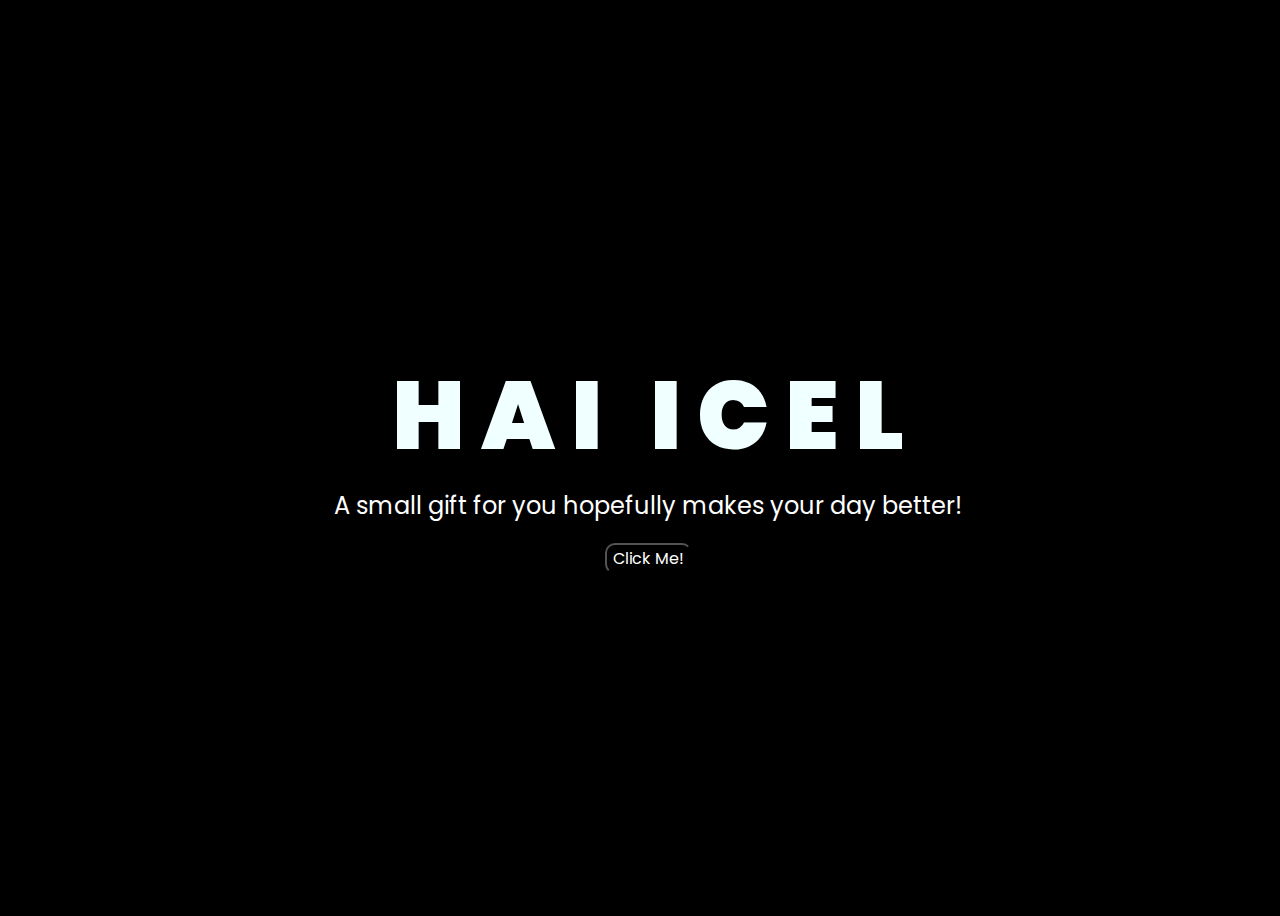
<file: index.html>
<!DOCTYPE html>
<html lang="en">
  <head>
    <meta charset="UTF-8" />
    <meta http-equiv="X-UA-Compatible" content="IE=edge" />
    <meta name="viewport" content="width=device-width, initial-scale=1.0" />
    <link rel="stylesheet" href="css/style.css" />
    <link rel="icon" href="img/flowers.png" type="image/x-icon" />
    <title>Flowers</title>
    <style>
      body {
        background-color: black;
        text-align: center;
      }
      .description {
        color: white;
      }
      .music-control {
        margin-top: 20px;
      }
    </style>
  </head>
  <body>

    <div class="greetings">
      <span>H</span>
      <span>A</span>
      <span>I</span>
      <span>&nbsp;</span>
      <span>I</span>
      <span>C</span>
      <span>E</span>
      <span>L</span>
    </div>
    <div class="description">
      <span>A small gift for you hopefully makes your day better!</span>
    </div>
    <div class="button">
      <button>
        <a href="flower.html">Click Me!</a>
      </button>
    </div>
  </body>
</html>
</file>
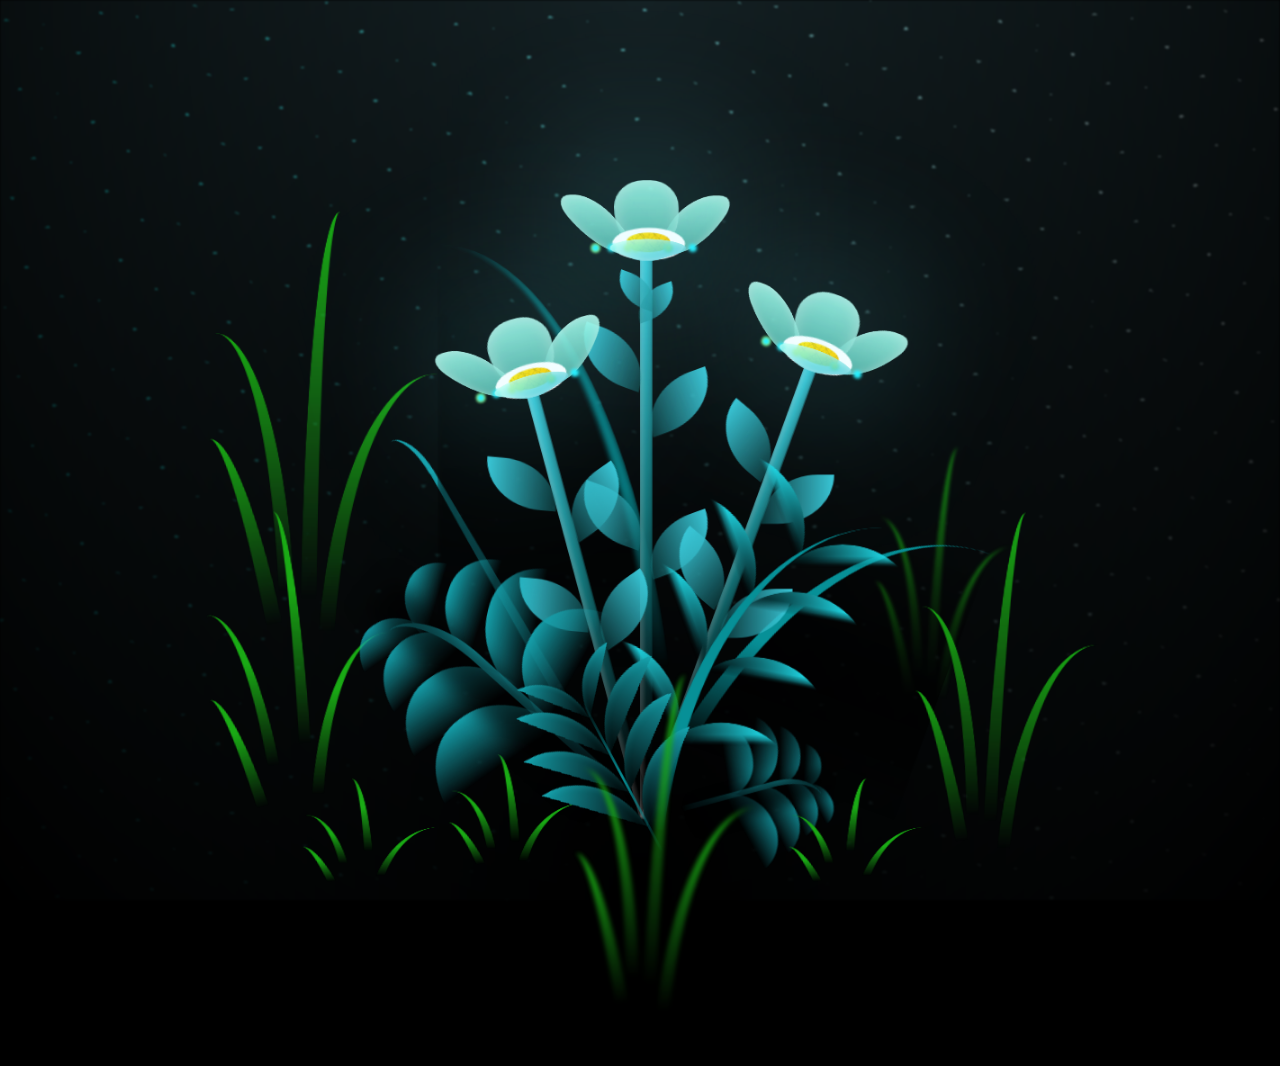
<file: flower.html>
<!DOCTYPE html>
<html lang="en">
<head>
  <meta charset="UTF-8" />
  <meta http-equiv="X-UA-Compatible" content="IE=edge" />
  <meta name="viewport" content="width=device-width, initial-scale=1.0" />
  <link rel="stylesheet" href="css/main.css" />
  <link rel="icon" href="img/flowers.png" type="image/x-icon" />
  <title>flowers</title>
  <style>
    .message {
      position: absolute;
      top: 20px;
      left: 50%;
      transform: translateX(-50%);
      color: white;
      font-size: 28px;
      font-weight: bold;
      text-align: center;
      font-family: 'Courier New', Courier, monospace;
      text-shadow: 0 0 10px pink, 0 0 20px purple;
      z-index: 9999;
      opacity: 0;
      animation: fadeGlow 4s ease-in-out forwards;
    }
    @keyframes fadeGlow {
      0% {
        opacity: 0;
        text-shadow: none;
        transform: translate(-50%, -45%) scale(0.9);
      }
      50% {
        opacity: 1;
        text-shadow: 0 0 15px pink, 0 0 30px purple;
        transform: translate(-50%, -50%) scale(1.05);
      }
      100% {
        opacity: 1;
        text-shadow: 0 0 10px pink, 0 0 20px purple, 0 0 40px magenta;
        transform: translate(-50%, -50%) scale(1);
      }
    }
  </style>
</head>
<body class="container">
  <!-- Teks ucapan -->
  <div class="message">
    <br>
    <br>
    My Dear Celi 💖 <br>
    Hope this flower made your day 🌷💐
  </div>

  <!-- Animasi bunga -->
  <div class="night"></div>
  <div class="flowers">
    <div class="flower flower--1">
      <div class="flower__leafs flower__leafs--1">
        <div class="flower__leaf flower__leaf--1"></div>
        <div class="flower__leaf flower__leaf--2"></div>
        <div class="flower__leaf flower__leaf--3"></div>
        <div class="flower__leaf flower__leaf--4"></div>
        <div class="flower__white-circle"></div>
        <div class="flower__light flower__light--1"></div>
        <div class="flower__light flower__light--2"></div>
        <div class="flower__light flower__light--3"></div>
        <div class="flower__light flower__light--4"></div>
        <div class="flower__light flower__light--5"></div>
        <div class="flower__light flower__light--6"></div>
        <div class="flower__light flower__light--7"></div>
        <div class="flower__light flower__light--8"></div>
      </div>
      <div class="flower__line">
        <div class="flower__line__leaf flower__line__leaf--1"></div>
        <div class="flower__line__leaf flower__line__leaf--2"></div>
        <div class="flower__line__leaf flower__line__leaf--3"></div>
        <div class="flower__line__leaf flower__line__leaf--4"></div>
        <div class="flower__line__leaf flower__line__leaf--5"></div>
        <div class="flower__line__leaf flower__line__leaf--6"></div>
      </div>
    </div>

    <div class="flower flower--2">
      <div class="flower__leafs flower__leafs--2">
        <div class="flower__leaf flower__leaf--1"></div>
        <div class="flower__leaf flower__leaf--2"></div>
        <div class="flower__leaf flower__leaf--3"></div>
        <div class="flower__leaf flower__leaf--4"></div>
        <div class="flower__white-circle"></div>
        <div class="flower__light flower__light--1"></div>
        <div class="flower__light flower__light--2"></div>
        <div class="flower__light flower__light--3"></div>
        <div class="flower__light flower__light--4"></div>
        <div class="flower__light flower__light--5"></div>
        <div class="flower__light flower__light--6"></div>
        <div class="flower__light flower__light--7"></div>
        <div class="flower__light flower__light--8"></div>
      </div>
      <div class="flower__line">
        <div class="flower__line__leaf flower__line__leaf--1"></div>
        <div class="flower__line__leaf flower__line__leaf--2"></div>
        <div class="flower__line__leaf flower__line__leaf--3"></div>
        <div class="flower__line__leaf flower__line__leaf--4"></div>
      </div>
    </div>

    <div class="flower flower--3">
      <div class="flower__leafs flower__leafs--3">
        <div class="flower__leaf flower__leaf--1"></div>
        <div class="flower__leaf flower__leaf--2"></div>
        <div class="flower__leaf flower__leaf--3"></div>
        <div class="flower__leaf flower__leaf--4"></div>
        <div class="flower__white-circle"></div>
        <div class="flower__light flower__light--1"></div>
        <div class="flower__light flower__light--2"></div>
        <div class="flower__light flower__light--3"></div>
        <div class="flower__light flower__light--4"></div>
        <div class="flower__light flower__light--5"></div>
        <div class="flower__light flower__light--6"></div>
        <div class="flower__light flower__light--7"></div>
        <div class="flower__light flower__light--8"></div>
      </div>
      <div class="flower__line">
        <div class="flower__line__leaf flower__line__leaf--1"></div>
        <div class="flower__line__leaf flower__line__leaf--2"></div>
        <div class="flower__line__leaf flower__line__leaf--3"></div>
        <div class="flower__line__leaf flower__line__leaf--4"></div>
      </div>
    </div>

    <div class="grow-ans" style="--d:1.2s">
      <div class="flower__g-long">
        <div class="flower__g-long__top"></div>
        <div class="flower__g-long__bottom"></div>
      </div>
    </div>

    <div class="growing-grass">
      <div class="flower__grass flower__grass--1">
        <div class="flower__grass--top"></div>
        <div class="flower__grass--bottom"></div>
        <div class="flower__grass__leaf flower__grass__leaf--1"></div>
        <div class="flower__grass__leaf flower__grass__leaf--2"></div>
        <div class="flower__grass__leaf flower__grass__leaf--3"></div>
        <div class="flower__grass__leaf flower__grass__leaf--4"></div>
        <div class="flower__grass__leaf flower__grass__leaf--5"></div>
        <div class="flower__grass__leaf flower__grass__leaf--6"></div>
        <div class="flower__grass__leaf flower__grass__leaf--7"></div>
        <div class="flower__grass__leaf flower__grass__leaf--8"></div>
        <div class="flower__grass__overlay"></div>
      </div>
    </div>

    <div class="growing-grass">
      <div class="flower__grass flower__grass--2">
        <div class="flower__grass--top"></div>
        <div class="flower__grass--bottom"></div>
        <div class="flower__grass__leaf flower__grass__leaf--1"></div>
        <div class="flower__grass__leaf flower__grass__leaf--2"></div>
        <div class="flower__grass__leaf flower__grass__leaf--3"></div>
        <div class="flower__grass__leaf flower__grass__leaf--4"></div>
        <div class="flower__grass__leaf flower__grass__leaf--5"></div>
        <div class="flower__grass__leaf flower__grass__leaf--6"></div>
        <div class="flower__grass__leaf flower__grass__leaf--7"></div>
        <div class="flower__grass__leaf flower__grass__leaf--8"></div>
        <div class="flower__grass__overlay"></div>
      </div>
    </div>

    <div class="grow-ans" style="--d:2.4s">
      <div class="flower__g-right flower__g-right--1">
        <div class="leaf"></div>
      </div>
    </div>

    <div class="grow-ans" style="--d:2.8s">
      <div class="flower__g-right flower__g-right--2">
        <div class="leaf"></div>
      </div>
    </div>

    <div class="grow-ans" style="--d:2.8s">
      <div class="flower__g-front">
        <div class="flower__g-front__leaf-wrapper flower__g-front__leaf-wrapper--1">
          <div class="flower__g-front__leaf"></div>
        </div>
        <div class="flower__g-front__leaf-wrapper flower__g-front__leaf-wrapper--2">
          <div class="flower__g-front__leaf"></div>
        </div>
        <div class="flower__g-front__leaf-wrapper flower__g-front__leaf-wrapper--3">
          <div class="flower__g-front__leaf"></div>
        </div>
        <div class="flower__g-front__leaf-wrapper flower__g-front__leaf-wrapper--4">
          <div class="flower__g-front__leaf"></div>
        </div>
        <div class="flower__g-front__leaf-wrapper flower__g-front__leaf-wrapper--5">
          <div class="flower__g-front__leaf"></div>
        </div>
        <div class="flower__g-front__leaf-wrapper flower__g-front__leaf-wrapper--6">
          <div class="flower__g-front__leaf"></div>
        </div>
        <div class="flower__g-front__leaf-wrapper flower__g-front__leaf-wrapper--7">
          <div class="flower__g-front__leaf"></div>
        </div>
        <div class="flower__g-front__leaf-wrapper flower__g-front__leaf-wrapper--8">
          <div class="flower__g-front__leaf"></div>
        </div>
        <div class="flower__g-front__line"></div>
      </div>
    </div>

    <div class="grow-ans" style="--d:3.2s">
      <div class="flower__g-fr">
        <div class="leaf"></div>
        <div class="flower__g-fr__leaf flower__g-fr__leaf--1"></div>
        <div class="flower__g-fr__leaf flower__g-fr__leaf--2"></div>
        <div class="flower__g-fr__leaf flower__g-fr__leaf--3"></div>
        <div class="flower__g-fr__leaf flower__g-fr__leaf--4"></div>
        <div class="flower__g-fr__leaf flower__g-fr__leaf--5"></div>
        <div class="flower__g-fr__leaf flower__g-fr__leaf--6"></div>
        <div class="flower__g-fr__leaf flower__g-fr__leaf--7"></div>
        <div class="flower__g-fr__leaf flower__g-fr__leaf--8"></div>
      </div>
    </div>

    <div class="long-g long-g--0">
      <div class="grow-ans" style="--d:3s">
        <div class="leaf leaf--0"></div>
      </div>
      <div class="grow-ans" style="--d:2.2s">
        <div class="leaf leaf--1"></div>
      </div>
      <div class="grow-ans" style="--d:3.4s">
        <div class="leaf leaf--2"></div>
      </div>
      <div class="grow-ans" style="--d:3.6s">
        <div class="leaf leaf--3"></div>
      </div>
    </div>

    <div class="long-g long-g--1">
      <div class="grow-ans" style="--d:3.6s">
        <div class="leaf leaf--0"></div>
      </div>
      <div class="grow-ans" style="--d:3.8s">
        <div class="leaf leaf--1"></div>
      </div>
      <div class="grow-ans" style="--d:4s">
        <div class="leaf leaf--2"></div>
      </div>
      <div class="grow-ans" style="--d:4.2s">
        <div class="leaf leaf--3"></div>
      </div>
    </div>

    <div class="long-g long-g--2">
      <div class="grow-ans" style="--d:4s">
        <div class="leaf leaf--0"></div>
      </div>
      <div class="grow-ans" style="--d:4.2s">
        <div class="leaf leaf--1"></div>
      </div>
      <div class="grow-ans" style="--d:4.4s">
        <div class="leaf leaf--2"></div>
      </div>
      <div class="grow-ans" style="--d:4.6s">
        <div class="leaf leaf--3"></div>
      </div>
    </div>

    <div class="long-g long-g--3">
      <div class="grow-ans" style="--d:4s">
        <div class="leaf leaf--0"></div>
      </div>
      <div class="grow-ans" style="--d:4.2s">
        <div class="leaf leaf--1"></div>
      </div>
      <div class="grow-ans" style="--d:3s">
        <div class="leaf leaf--2"></div>
      </div>
      <div class="grow-ans" style="--d:3.6s">
        <div class="leaf leaf--3"></div>
      </div>
    </div>

    <div class="long-g long-g--4">
      <div class="grow-ans" style="--d:4s">
        <div class="leaf leaf--0"></div>
      </div>
      <div class="grow-ans" style="--d:4.2s">
        <div class="leaf leaf--1"></div>
      </div>
      <div class="grow-ans" style="--d:3s">
        <div class="leaf leaf--2"></div>
      </div>
      <div class="grow-ans" style="--d:3.6s">
        <div class="leaf leaf--3"></div>
      </div>
    </div>

    <div class="long-g long-g--5">
      <div class="grow-ans" style="--d:4s">
        <div class="leaf leaf--0"></div>
      </div>
      <div class="grow-ans" style="--d:4.2s">
        <div class="leaf leaf--1"></div>
      </div>
      <div class="grow-ans" style="--d:3s">
        <div class="leaf leaf--2"></div>
      </div>
      <div class="grow-ans" style="--d:3.6s">
        <div class="leaf leaf--3"></div>
      </div>
    </div>

    <div class="long-g long-g--6">
      <div class="grow-ans" style="--d:4.2s">
        <div class="leaf leaf--0"></div>
      </div>
      <div class="grow-ans" style="--d:4.4s">
        <div class="leaf leaf--1"></div>
      </div>
      <div class="grow-ans" style="--d:4.6s">
        <div class="leaf leaf--2"></div>
      </div>
      <div class="grow-ans" style="--d:4.8s">
        <div class="leaf leaf--3"></div>
      </div>
    </div>

    <div class="long-g long-g--7">
      <div class="grow-ans" style="--d:3s">
        <div class="leaf leaf--0"></div>
      </div>
      <div class="grow-ans" style="--d:3.2s">
        <div class="leaf leaf--1"></div>
      </div>
      <div class="grow-ans" style="--d:3.5s">
        <div class="leaf leaf--2"></div>
      </div>
      <div class="grow-ans" style="--d:3.6s">
        <div class="leaf leaf--3"></div>
      </div>
    </div>
  </div>

  <script src="main.js"></script>
</body>
</html>
</file>
<file: css/style.css>
@import url("https://fonts.googleapis.com/css2?family=Poppins:ital,wght@0,500;1,900&display=swap");
* {
  font-family: "Poppins", cursive;
}
body {
  color: azure;
  width: 100%;
  height: 100vh;
  display: flex;
  flex-direction: column;
  align-items: center;
  justify-content: center;
  background-color: #fff;
}
.greetings {
  font-size: 6rem;
  font-weight: 900;
}
.greetings > span {
  animation: glow 2.5s ease-in-out infinite;
}
@keyframes glow {
  0%,
  100% {
    color: #000;
    text-shadow: 0 0 12px #39c6d6, 0 0 50px #39c6d6, 0 0 100px #39c6d6;
  }
  10%,
  90% {
    color: #f1f1f1;
    text-shadow: none;
  }
}
.greetings > span:nth-child(2) {
  animation-delay: 0.2s;
}
.greetings > span:nth-child(3) {
  animation-delay: 0.4s;
}
.greetings > span:nth-child(4) {
  animation-delay: 0.6s;
}
.greetings > span:nth-child(5) {
  animation-delay: 0.8s;
}
.greetings > span:nth-child(6) {
  animation-delay: 1s;
}
.greetings > span:nth-child(7) {
  animation-delay: 1.2s;
}
.greetings > span:nth-child(8) {
  animation-delay: 1.4s;
}

.description {
  font-size: 1.5rem;
  margin-bottom: 20px;
  align-items: center;
  color: #000;
  display: block;
}

button:hover {
  background-color: #39c6d6;
  /* background-color: #fff; */
}
button {
  background-color: #000;
  border-radius: 10px;
}
.button a:hover {
  color: #000;
}
.button a {
  text-decoration: none;
  font-size: 1rem;
  color: #fff;
}

@media screen and (max-width: 574px) {
  .greetings {
    display: block;
    font-size: 3rem;
    font-weight: 500;
    text-align: center;
  }
  .description {
    font-size: 1rem;
  }

  .button a {
    font-size: 0.5rem;
  }
}
</file>
<file: css/main.css>
*,
*::after,
*::before {
  padding: 0;
  margin: 0;
  box-sizing: border-box;
}

:root {
  --dark-color: #000;
}

body {
  display: flex;
  align-items: flex-end;
  justify-content: center;
  min-height: 100vh;
  background-color: var(--dark-color);
  overflow: hidden;
  perspective: 1000px;
}

.night {
  position: fixed;
  left: 50%;
  top: 0;
  transform: translateX(-50%);
  width: 100%;
  height: 100%;
  filter: blur(0.1vmin);
  background-image: radial-gradient(ellipse at top, transparent 0%, var(--dark-color)), radial-gradient(ellipse at bottom, var(--dark-color), rgba(145, 233, 255, 0.2)), repeating-linear-gradient(220deg, rgb(0, 0, 0) 0px, rgb(0, 0, 0) 19px, transparent 19px, transparent 22px), repeating-linear-gradient(189deg, rgb(0, 0, 0) 0px, rgb(0, 0, 0) 19px, transparent 19px, transparent 22px), repeating-linear-gradient(148deg, rgb(0, 0, 0) 0px, rgb(0, 0, 0) 19px, transparent 19px, transparent 22px), linear-gradient(90deg, rgb(0, 255, 250), rgb(240, 240, 240));
}

.flowers {
  position: relative;
  transform: scale(0.9);
}

.flower {
  position: absolute;
  bottom: 10vmin;
  transform-origin: bottom center;
  z-index: 10;
  --fl-speed: 0.8s;
}
.flower--1 {
  -webkit-animation: moving-flower-1 4s linear infinite;
          animation: moving-flower-1 4s linear infinite;
}
.flower--1 .flower__line {
  height: 70vmin;
  -webkit-animation-delay: 0.3s;
          animation-delay: 0.3s;
}
.flower--1 .flower__line__leaf--1 {
  -webkit-animation: blooming-leaf-right var(--fl-speed) 1.6s backwards;
          animation: blooming-leaf-right var(--fl-speed) 1.6s backwards;
}
.flower--1 .flower__line__leaf--2 {
  -webkit-animation: blooming-leaf-right var(--fl-speed) 1.4s backwards;
          animation: blooming-leaf-right var(--fl-speed) 1.4s backwards;
}
.flower--1 .flower__line__leaf--3 {
  -webkit-animation: blooming-leaf-left var(--fl-speed) 1.2s backwards;
          animation: blooming-leaf-left var(--fl-speed) 1.2s backwards;
}
.flower--1 .flower__line__leaf--4 {
  -webkit-animation: blooming-leaf-left var(--fl-speed) 1s backwards;
          animation: blooming-leaf-left var(--fl-speed) 1s backwards;
}
.flower--1 .flower__line__leaf--5 {
  -webkit-animation: blooming-leaf-right var(--fl-speed) 1.8s backwards;
          animation: blooming-leaf-right var(--fl-speed) 1.8s backwards;
}
.flower--1 .flower__line__leaf--6 {
  -webkit-animation: blooming-leaf-left var(--fl-speed) 2s backwards;
          animation: blooming-leaf-left var(--fl-speed) 2s backwards;
}
.flower--2 {
  left: 50%;
  transform: rotate(20deg);
  -webkit-animation: moving-flower-2 4s linear infinite;
          animation: moving-flower-2 4s linear infinite;
}
.flower--2 .flower__line {
  height: 60vmin;
  -webkit-animation-delay: 0.6s;
          animation-delay: 0.6s;
}
.flower--2 .flower__line__leaf--1 {
  -webkit-animation: blooming-leaf-right var(--fl-speed) 1.9s backwards;
          animation: blooming-leaf-right var(--fl-speed) 1.9s backwards;
}
.flower--2 .flower__line__leaf--2 {
  -webkit-animation: blooming-leaf-right var(--fl-speed) 1.7s backwards;
          animation: blooming-leaf-right var(--fl-speed) 1.7s backwards;
}
.flower--2 .flower__line__leaf--3 {
  -webkit-animation: blooming-leaf-left var(--fl-speed) 1.5s backwards;
          animation: blooming-leaf-left var(--fl-speed) 1.5s backwards;
}
.flower--2 .flower__line__leaf--4 {
  -webkit-animation: blooming-leaf-left var(--fl-speed) 1.3s backwards;
          animation: blooming-leaf-left var(--fl-speed) 1.3s backwards;
}
.flower--3 {
  left: 50%;
  transform: rotate(-15deg);
  -webkit-animation: moving-flower-3 4s linear infinite;
          animation: moving-flower-3 4s linear infinite;
}
.flower--3 .flower__line {
  -webkit-animation-delay: 0.9s;
          animation-delay: 0.9s;
}
.flower--3 .flower__line__leaf--1 {
  -webkit-animation: blooming-leaf-right var(--fl-speed) 2.5s backwards;
          animation: blooming-leaf-right var(--fl-speed) 2.5s backwards;
}
.flower--3 .flower__line__leaf--2 {
  -webkit-animation: blooming-leaf-right var(--fl-speed) 2.3s backwards;
          animation: blooming-leaf-right var(--fl-speed) 2.3s backwards;
}
.flower--3 .flower__line__leaf--3 {
  -webkit-animation: blooming-leaf-left var(--fl-speed) 2.1s backwards;
          animation: blooming-leaf-left var(--fl-speed) 2.1s backwards;
}
.flower--3 .flower__line__leaf--4 {
  -webkit-animation: blooming-leaf-left var(--fl-speed) 1.9s backwards;
          animation: blooming-leaf-left var(--fl-speed) 1.9s backwards;
}
.flower__leafs {
  position: relative;
  -webkit-animation: blooming-flower 2s backwards;
          animation: blooming-flower 2s backwards;
}
.flower__leafs--1 {
  -webkit-animation-delay: 1.1s;
          animation-delay: 1.1s;
}
.flower__leafs--2 {
  -webkit-animation-delay: 1.4s;
          animation-delay: 1.4s;
}
.flower__leafs--3 {
  -webkit-animation-delay: 1.7s;
          animation-delay: 1.7s;
}
.flower__leafs::after {
  content: "";
  position: absolute;
  left: 0;
  top: 0;
  transform: translate(-50%, -100%);
  width: 8vmin;
  height: 8vmin;
  background-color: #6bf0ff;
  filter: blur(10vmin);
}
.flower__leaf {
  position: absolute;
  bottom: 0;
  left: 50%;
  width: 8vmin;
  height: 11vmin;
  border-radius: 51% 49% 47% 53%/44% 45% 55% 69%;
  background-color: #a7ffee;
  background-image: linear-gradient(to top, #54b8aa, #a7ffee);
  transform-origin: bottom center;
  opacity: 0.9;
  box-shadow: inset 0 0 2vmin rgba(255, 255, 255, 0.5);
}
.flower__leaf--1 {
  transform: translate(-10%, 1%) rotateY(40deg) rotateX(-50deg);
}
.flower__leaf--2 {
  transform: translate(-50%, -4%) rotateX(40deg);
}
.flower__leaf--3 {
  transform: translate(-90%, 0%) rotateY(45deg) rotateX(50deg);
}
.flower__leaf--4 {
  width: 8vmin;
  height: 8vmin;
  transform-origin: bottom left;
  border-radius: 4vmin 10vmin 4vmin 4vmin;
  transform: translate(0%, 18%) rotateX(70deg) rotate(-43deg);
  background-image: linear-gradient(to top, #39c6d6, #a7ffee);
  z-index: 1;
  opacity: 0.8;
}
.flower__white-circle {
  position: absolute;
  left: -3.5vmin;
  top: -3vmin;
  width: 9vmin;
  height: 4vmin;
  border-radius: 50%;
  background-color: #fff;
}
.flower__white-circle::after {
  content: "";
  position: absolute;
  left: 50%;
  top: 45%;
  transform: translate(-50%, -50%);
  width: 60%;
  height: 60%;
  border-radius: inherit;
  background-image: repeating-linear-gradient(135deg, rgba(0, 0, 0, 0.03) 0px, rgba(0, 0, 0, 0.03) 1px, transparent 1px, transparent 12px), repeating-linear-gradient(45deg, rgba(0, 0, 0, 0.03) 0px, rgba(0, 0, 0, 0.03) 1px, transparent 1px, transparent 12px), repeating-linear-gradient(67.5deg, rgba(0, 0, 0, 0.03) 0px, rgba(0, 0, 0, 0.03) 1px, transparent 1px, transparent 12px), repeating-linear-gradient(135deg, rgba(0, 0, 0, 0.03) 0px, rgba(0, 0, 0, 0.03) 1px, transparent 1px, transparent 12px), repeating-linear-gradient(45deg, rgba(0, 0, 0, 0.03) 0px, rgba(0, 0, 0, 0.03) 1px, transparent 1px, transparent 12px), repeating-linear-gradient(112.5deg, rgba(0, 0, 0, 0.03) 0px, rgba(0, 0, 0, 0.03) 1px, transparent 1px, transparent 12px), repeating-linear-gradient(112.5deg, rgba(0, 0, 0, 0.03) 0px, rgba(0, 0, 0, 0.03) 1px, transparent 1px, transparent 12px), repeating-linear-gradient(45deg, rgba(0, 0, 0, 0.03) 0px, rgba(0, 0, 0, 0.03) 1px, transparent 1px, transparent 12px), repeating-linear-gradient(22.5deg, rgba(0, 0, 0, 0.03) 0px, rgba(0, 0, 0, 0.03) 1px, transparent 1px, transparent 12px), repeating-linear-gradient(45deg, rgba(0, 0, 0, 0.03) 0px, rgba(0, 0, 0, 0.03) 1px, transparent 1px, transparent 12px), repeating-linear-gradient(22.5deg, rgba(0, 0, 0, 0.03) 0px, rgba(0, 0, 0, 0.03) 1px, transparent 1px, transparent 12px), repeating-linear-gradient(135deg, rgba(0, 0, 0, 0.03) 0px, rgba(0, 0, 0, 0.03) 1px, transparent 1px, transparent 12px), repeating-linear-gradient(157.5deg, rgba(0, 0, 0, 0.03) 0px, rgba(0, 0, 0, 0.03) 1px, transparent 1px, transparent 12px), repeating-linear-gradient(67.5deg, rgba(0, 0, 0, 0.03) 0px, rgba(0, 0, 0, 0.03) 1px, transparent 1px, transparent 12px), repeating-linear-gradient(67.5deg, rgba(0, 0, 0, 0.03) 0px, rgba(0, 0, 0, 0.03) 1px, transparent 1px, transparent 12px), linear-gradient(90deg, rgb(255, 235, 18), rgb(255, 206, 0));
}
.flower__line {
  height: 55vmin;
  width: 1.5vmin;
  background-image: linear-gradient(to left, rgba(0, 0, 0, 0.2), transparent, rgba(255, 255, 255, 0.2)), linear-gradient(to top, transparent 10%, #14757a, #39c6d6);
  box-shadow: inset 0 0 2px rgba(0, 0, 0, 0.5);
  -webkit-animation: grow-flower-tree 4s backwards;
          animation: grow-flower-tree 4s backwards;
}
.flower__line__leaf {
  --w: 7vmin;
  --h: calc(var(--w) + 2vmin);
  position: absolute;
  top: 20%;
  left: 90%;
  width: var(--w);
  height: var(--h);
  border-top-right-radius: var(--h);
  border-bottom-left-radius: var(--h);
  background-image: linear-gradient(to top, rgba(20, 117, 122, 0.4), #39c6d6);
}
.flower__line__leaf--1 {
  transform: rotate(70deg) rotateY(30deg);
}
.flower__line__leaf--2 {
  top: 45%;
  transform: rotate(70deg) rotateY(30deg);
}
.flower__line__leaf--3, .flower__line__leaf--4, .flower__line__leaf--6 {
  border-top-right-radius: 0;
  border-bottom-left-radius: 0;
  border-top-left-radius: var(--h);
  border-bottom-right-radius: var(--h);
  left: -460%;
  top: 12%;
  transform: rotate(-70deg) rotateY(30deg);
}
.flower__line__leaf--4 {
  top: 40%;
}
.flower__line__leaf--5 {
  top: 0;
  transform-origin: left;
  transform: rotate(70deg) rotateY(30deg) scale(0.6);
}
.flower__line__leaf--6 {
  top: -2%;
  left: -450%;
  transform-origin: right;
  transform: rotate(-70deg) rotateY(30deg) scale(0.6);
}
.flower__light {
  position: absolute;
  bottom: 0vmin;
  width: 1vmin;
  height: 1vmin;
  background-color: rgb(255, 251, 0);
  border-radius: 50%;
  filter: blur(0.2vmin);
  -webkit-animation: light-ans 4s linear infinite backwards;
          animation: light-ans 4s linear infinite backwards;
}
.flower__light:nth-child(odd) {
  background-color: #23f0ff;
}
.flower__light--1 {
  left: -2vmin;
  -webkit-animation-delay: 1s;
          animation-delay: 1s;
}
.flower__light--2 {
  left: 3vmin;
  -webkit-animation-delay: 0.5s;
          animation-delay: 0.5s;
}
.flower__light--3 {
  left: -6vmin;
  -webkit-animation-delay: 0.3s;
          animation-delay: 0.3s;
}
.flower__light--4 {
  left: 6vmin;
  -webkit-animation-delay: 0.9s;
          animation-delay: 0.9s;
}
.flower__light--5 {
  left: -1vmin;
  -webkit-animation-delay: 1.5s;
          animation-delay: 1.5s;
}
.flower__light--6 {
  left: -4vmin;
  -webkit-animation-delay: 3s;
          animation-delay: 3s;
}
.flower__light--7 {
  left: 3vmin;
  -webkit-animation-delay: 2s;
          animation-delay: 2s;
}
.flower__light--8 {
  left: -6vmin;
  -webkit-animation-delay: 3.5s;
          animation-delay: 3.5s;
}
.flower__grass {
  --c: #159faa;
  --line-w: 1.5vmin;
  position: absolute;
  bottom: 12vmin;
  left: -7vmin;
  display: flex;
  flex-direction: column;
  align-items: flex-end;
  z-index: 20;
  transform-origin: bottom center;
  transform: rotate(-48deg) rotateY(40deg);
}
.flower__grass--1 {
  -webkit-animation: moving-grass 2s linear infinite;
          animation: moving-grass 2s linear infinite;
}
.flower__grass--2 {
  left: 2vmin;
  bottom: 10vmin;
  transform: scale(0.5) rotate(75deg) rotateX(10deg) rotateY(-200deg);
  opacity: 0.8;
  z-index: 0;
  -webkit-animation: moving-grass--2 1.5s linear infinite;
          animation: moving-grass--2 1.5s linear infinite;
}
.flower__grass--top {
  width: 7vmin;
  height: 10vmin;
  border-top-right-radius: 100%;
  border-right: var(--line-w) solid var(--c);
  transform-origin: bottom center;
  transform: rotate(-2deg);
}
.flower__grass--bottom {
  margin-top: -2px;
  width: var(--line-w);
  height: 25vmin;
  background-image: linear-gradient(to top, transparent, var(--c));
}
.flower__grass__leaf {
  --size: 10vmin;
  position: absolute;
  width: calc(var(--size) * 2.1);
  height: var(--size);
  border-top-left-radius: var(--size);
  border-top-right-radius: var(--size);
  background-image: linear-gradient(to top, transparent, transparent 30%, var(--c));
  z-index: 100;
}
.flower__grass__leaf--1 {
  top: -6%;
  left: 30%;
  --size: 6vmin;
  transform: rotate(-20deg);
  -webkit-animation: growing-grass-ans--1 2s 2.6s backwards;
          animation: growing-grass-ans--1 2s 2.6s backwards;
}
@-webkit-keyframes growing-grass-ans--1 {
  0% {
    transform-origin: bottom left;
    transform: rotate(-20deg) scale(0);
  }
}
@keyframes growing-grass-ans--1 {
  0% {
    transform-origin: bottom left;
    transform: rotate(-20deg) scale(0);
  }
}
.flower__grass__leaf--2 {
  top: -5%;
  left: -110%;
  --size: 6vmin;
  transform: rotate(10deg);
  -webkit-animation: growing-grass-ans--2 2s 2.4s linear backwards;
          animation: growing-grass-ans--2 2s 2.4s linear backwards;
}
@-webkit-keyframes growing-grass-ans--2 {
  0% {
    transform-origin: bottom right;
    transform: rotate(10deg) scale(0);
  }
}
@keyframes growing-grass-ans--2 {
  0% {
    transform-origin: bottom right;
    transform: rotate(10deg) scale(0);
  }
}
.flower__grass__leaf--3 {
  top: 5%;
  left: 60%;
  --size: 8vmin;
  transform: rotate(-18deg) rotateX(-20deg);
  -webkit-animation: growing-grass-ans--3 2s 2.2s linear backwards;
          animation: growing-grass-ans--3 2s 2.2s linear backwards;
}
@-webkit-keyframes growing-grass-ans--3 {
  0% {
    transform-origin: bottom left;
    transform: rotate(-18deg) rotateX(-20deg) scale(0);
  }
}
@keyframes growing-grass-ans--3 {
  0% {
    transform-origin: bottom left;
    transform: rotate(-18deg) rotateX(-20deg) scale(0);
  }
}
.flower__grass__leaf--4 {
  top: 6%;
  left: -135%;
  --size: 8vmin;
  transform: rotate(2deg);
  -webkit-animation: growing-grass-ans--4 2s 2s linear backwards;
          animation: growing-grass-ans--4 2s 2s linear backwards;
}
@-webkit-keyframes growing-grass-ans--4 {
  0% {
    transform-origin: bottom right;
    transform: rotate(2deg) scale(0);
  }
}
@keyframes growing-grass-ans--4 {
  0% {
    transform-origin: bottom right;
    transform: rotate(2deg) scale(0);
  }
}
.flower__grass__leaf--5 {
  top: 20%;
  left: 60%;
  --size: 10vmin;
  transform: rotate(-24deg) rotateX(-20deg);
  -webkit-animation: growing-grass-ans--5 2s 1.8s linear backwards;
          animation: growing-grass-ans--5 2s 1.8s linear backwards;
}
@-webkit-keyframes growing-grass-ans--5 {
  0% {
    transform-origin: bottom left;
    transform: rotate(-24deg) rotateX(-20deg) scale(0);
  }
}
@keyframes growing-grass-ans--5 {
  0% {
    transform-origin: bottom left;
    transform: rotate(-24deg) rotateX(-20deg) scale(0);
  }
}
.flower__grass__leaf--6 {
  top: 22%;
  left: -180%;
  --size: 10vmin;
  transform: rotate(10deg);
  -webkit-animation: growing-grass-ans--6 2s 1.6s linear backwards;
          animation: growing-grass-ans--6 2s 1.6s linear backwards;
}
@-webkit-keyframes growing-grass-ans--6 {
  0% {
    transform-origin: bottom right;
    transform: rotate(10deg) scale(0);
  }
}
@keyframes growing-grass-ans--6 {
  0% {
    transform-origin: bottom right;
    transform: rotate(10deg) scale(0);
  }
}
.flower__grass__leaf--7 {
  top: 39%;
  left: 70%;
  --size: 10vmin;
  transform: rotate(-10deg);
  -webkit-animation: growing-grass-ans--7 2s 1.4s linear backwards;
          animation: growing-grass-ans--7 2s 1.4s linear backwards;
}
@-webkit-keyframes growing-grass-ans--7 {
  0% {
    transform-origin: bottom left;
    transform: rotate(-10deg) scale(0);
  }
}
@keyframes growing-grass-ans--7 {
  0% {
    transform-origin: bottom left;
    transform: rotate(-10deg) scale(0);
  }
}
.flower__grass__leaf--8 {
  top: 40%;
  left: -215%;
  --size: 11vmin;
  transform: rotate(10deg);
  -webkit-animation: growing-grass-ans--8 2s 1.2s linear backwards;
          animation: growing-grass-ans--8 2s 1.2s linear backwards;
}
@-webkit-keyframes growing-grass-ans--8 {
  0% {
    transform-origin: bottom right;
    transform: rotate(10deg) scale(0);
  }
}
@keyframes growing-grass-ans--8 {
  0% {
    transform-origin: bottom right;
    transform: rotate(10deg) scale(0);
  }
}
.flower__grass__overlay {
  position: absolute;
  top: -10%;
  right: 0%;
  width: 100%;
  height: 100%;
  background-color: rgba(0, 0, 0, 0.6);
  filter: blur(1.5vmin);
  z-index: 100;
}
.flower__g-long {
  --w: 2vmin;
  --h: 6vmin;
  --c: #159faa;
  position: absolute;
  bottom: 10vmin;
  left: -3vmin;
  transform-origin: bottom center;
  transform: rotate(-30deg) rotateY(-20deg);
  display: flex;
  flex-direction: column;
  align-items: flex-end;
  -webkit-animation: flower-g-long-ans 3s linear infinite;
          animation: flower-g-long-ans 3s linear infinite;
}
@-webkit-keyframes flower-g-long-ans {
  0%, 100% {
    transform: rotate(-30deg) rotateY(-20deg);
  }
  50% {
    transform: rotate(-32deg) rotateY(-20deg);
  }
}
@keyframes flower-g-long-ans {
  0%, 100% {
    transform: rotate(-30deg) rotateY(-20deg);
  }
  50% {
    transform: rotate(-32deg) rotateY(-20deg);
  }
}
.flower__g-long__top {
  top: calc(var(--h) * -1);
  width: calc(var(--w) + 1vmin);
  height: var(--h);
  border-top-right-radius: 100%;
  border-right: 0.7vmin solid var(--c);
  transform: translate(-0.7vmin, 1vmin);
}
.flower__g-long__bottom {
  width: var(--w);
  height: 50vmin;
  transform-origin: bottom center;
  background-image: linear-gradient(to top, transparent 30%, var(--c));
  box-shadow: inset 0 0 2px rgba(0, 0, 0, 0.5);
  -webkit-clip-path: polygon(35% 0, 65% 1%, 100% 100%, 0% 100%);
          clip-path: polygon(35% 0, 65% 1%, 100% 100%, 0% 100%);
}
.flower__g-right {
  position: absolute;
  bottom: 6vmin;
  left: -2vmin;
  transform-origin: bottom left;
  transform: rotate(20deg);
}
.flower__g-right .leaf {
  width: 30vmin;
  height: 50vmin;
  border-top-left-radius: 100%;
  border-left: 2vmin solid #079097;
  background-image: linear-gradient(to bottom, transparent, var(--dark-color) 60%);
  -webkit-mask-image: linear-gradient(to top, transparent 30%, #079097 60%);
}
.flower__g-right--1 {
  -webkit-animation: flower-g-right-ans 2.5s linear infinite;
          animation: flower-g-right-ans 2.5s linear infinite;
}
.flower__g-right--2 {
  left: 5vmin;
  transform: rotateY(-180deg);
  -webkit-animation: flower-g-right-ans--2 3s linear infinite;
          animation: flower-g-right-ans--2 3s linear infinite;
}
.flower__g-right--2 .leaf {
  height: 75vmin;
  filter: blur(0.3vmin);
  opacity: 0.8;
}
@-webkit-keyframes flower-g-right-ans {
  0%, 100% {
    transform: rotate(20deg);
  }
  50% {
    transform: rotate(24deg) rotateX(-20deg);
  }
}
@keyframes flower-g-right-ans {
  0%, 100% {
    transform: rotate(20deg);
  }
  50% {
    transform: rotate(24deg) rotateX(-20deg);
  }
}
@-webkit-keyframes flower-g-right-ans--2 {
  0%, 100% {
    transform: rotateY(-180deg) rotate(0deg) rotateX(-20deg);
  }
  50% {
    transform: rotateY(-180deg) rotate(6deg) rotateX(-20deg);
  }
}
@keyframes flower-g-right-ans--2 {
  0%, 100% {
    transform: rotateY(-180deg) rotate(0deg) rotateX(-20deg);
  }
  50% {
    transform: rotateY(-180deg) rotate(6deg) rotateX(-20deg);
  }
}
.flower__g-front {
  position: absolute;
  bottom: 6vmin;
  left: 2.5vmin;
  z-index: 100;
  transform-origin: bottom center;
  transform: rotate(-28deg) rotateY(30deg) scale(1.04);
  -webkit-animation: flower__g-front-ans 2s linear infinite;
          animation: flower__g-front-ans 2s linear infinite;
}
@-webkit-keyframes flower__g-front-ans {
  0%, 100% {
    transform: rotate(-28deg) rotateY(30deg) scale(1.04);
  }
  50% {
    transform: rotate(-35deg) rotateY(40deg) scale(1.04);
  }
}
@keyframes flower__g-front-ans {
  0%, 100% {
    transform: rotate(-28deg) rotateY(30deg) scale(1.04);
  }
  50% {
    transform: rotate(-35deg) rotateY(40deg) scale(1.04);
  }
}
.flower__g-front__line {
  width: 0.3vmin;
  height: 20vmin;
  background-image: linear-gradient(to top, transparent, #079097, transparent 100%);
  position: relative;
}
.flower__g-front__leaf-wrapper {
  position: absolute;
  top: 0;
  left: 0;
  transform-origin: bottom left;
  transform: rotate(10deg);
}
.flower__g-front__leaf-wrapper:nth-child(even) {
  left: 0vmin;
  transform: rotateY(-180deg) rotate(5deg);
  -webkit-animation: flower__g-front__leaf-left-ans 1s ease-in backwards;
          animation: flower__g-front__leaf-left-ans 1s ease-in backwards;
}
.flower__g-front__leaf-wrapper:nth-child(odd) {
  -webkit-animation: flower__g-front__leaf-ans 1s ease-in backwards;
          animation: flower__g-front__leaf-ans 1s ease-in backwards;
}
.flower__g-front__leaf-wrapper--1 {
  top: -8vmin;
  transform: scale(0.7);
  -webkit-animation: flower__g-front__leaf-ans 1s 5.5s ease-in backwards !important;
          animation: flower__g-front__leaf-ans 1s 5.5s ease-in backwards !important;
}
.flower__g-front__leaf-wrapper--2 {
  top: -8vmin;
  transform: rotateY(-180deg) scale(0.7) !important;
  -webkit-animation: flower__g-front__leaf-left-ans-2 1s 4.6s ease-in backwards !important;
          animation: flower__g-front__leaf-left-ans-2 1s 4.6s ease-in backwards !important;
}
.flower__g-front__leaf-wrapper--3 {
  top: -3vmin;
  -webkit-animation: flower__g-front__leaf-ans 1s 4.6s ease-in backwards;
          animation: flower__g-front__leaf-ans 1s 4.6s ease-in backwards;
}
.flower__g-front__leaf-wrapper--4 {
  top: -3vmin;
  transform: rotateY(-180deg) scale(0.9) !important;
  -webkit-animation: flower__g-front__leaf-left-ans-2 1s 4.6s ease-in backwards !important;
          animation: flower__g-front__leaf-left-ans-2 1s 4.6s ease-in backwards !important;
}
@-webkit-keyframes flower__g-front__leaf-left-ans-2 {
  0% {
    transform: rotateY(-180deg) scale(0);
  }
}
@keyframes flower__g-front__leaf-left-ans-2 {
  0% {
    transform: rotateY(-180deg) scale(0);
  }
}
.flower__g-front__leaf-wrapper--5, .flower__g-front__leaf-wrapper--6 {
  top: 2vmin;
}
.flower__g-front__leaf-wrapper--7, .flower__g-front__leaf-wrapper--8 {
  top: 6.5vmin;
}
.flower__g-front__leaf-wrapper--2 {
  -webkit-animation-delay: 5.2s !important;
          animation-delay: 5.2s !important;
}
.flower__g-front__leaf-wrapper--3 {
  -webkit-animation-delay: 4.9s !important;
          animation-delay: 4.9s !important;
}
.flower__g-front__leaf-wrapper--5 {
  -webkit-animation-delay: 4.3s !important;
          animation-delay: 4.3s !important;
}
.flower__g-front__leaf-wrapper--6 {
  -webkit-animation-delay: 4.1s !important;
          animation-delay: 4.1s !important;
}
.flower__g-front__leaf-wrapper--7 {
  -webkit-animation-delay: 3.8s !important;
          animation-delay: 3.8s !important;
}
.flower__g-front__leaf-wrapper--8 {
  -webkit-animation-delay: 3.5s !important;
          animation-delay: 3.5s !important;
}
@-webkit-keyframes flower__g-front__leaf-ans {
  0% {
    transform: rotate(10deg) scale(0);
  }
}
@keyframes flower__g-front__leaf-ans {
  0% {
    transform: rotate(10deg) scale(0);
  }
}
@-webkit-keyframes flower__g-front__leaf-left-ans {
  0% {
    transform: rotateY(-180deg) rotate(5deg) scale(0);
  }
}
@keyframes flower__g-front__leaf-left-ans {
  0% {
    transform: rotateY(-180deg) rotate(5deg) scale(0);
  }
}
.flower__g-front__leaf {
  width: 10vmin;
  height: 10vmin;
  border-radius: 100% 0% 0% 100%/100% 100% 0% 0%;
  box-shadow: inset 0 2px 1vmin hsla(184deg, 97%, 58%, 0.2);
  background-image: linear-gradient(to bottom left, transparent, var(--dark-color)), linear-gradient(to bottom right, #159faa 50%, transparent 50%, transparent);
  -webkit-mask-image: linear-gradient(to bottom right, #159faa 50%, transparent 50%, transparent);
  mask-image: linear-gradient(to bottom right, #159faa 50%, transparent 50%, transparent);
}
.flower__g-fr {
  position: absolute;
  bottom: -4vmin;
  left: vmin;
  transform-origin: bottom left;
  z-index: 10;
  -webkit-animation: flower__g-fr-ans 2s linear infinite;
          animation: flower__g-fr-ans 2s linear infinite;
}
@-webkit-keyframes flower__g-fr-ans {
  0%, 100% {
    transform: rotate(2deg);
  }
  50% {
    transform: rotate(4deg);
  }
}
@keyframes flower__g-fr-ans {
  0%, 100% {
    transform: rotate(2deg);
  }
  50% {
    transform: rotate(4deg);
  }
}
.flower__g-fr .leaf {
  width: 30vmin;
  height: 50vmin;
  border-top-left-radius: 100%;
  border-left: 2vmin solid #079097;
  -webkit-mask-image: linear-gradient(to top, transparent 25%, #079097 50%);
  position: relative;
  z-index: 1;
}
.flower__g-fr__leaf {
  position: absolute;
  top: 0;
  left: 0;
  width: 10vmin;
  height: 10vmin;
  border-radius: 100% 0% 0% 100%/100% 100% 0% 0%;
  box-shadow: inset 0 2px 1vmin hsla(184deg, 97%, 58%, 0.2);
  background-image: linear-gradient(to bottom left, transparent, var(--dark-color) 98%), linear-gradient(to bottom right, #23f0ff 45%, transparent 50%, transparent);
  -webkit-mask-image: linear-gradient(135deg, #159faa 40%, transparent 50%, transparent);
}
.flower__g-fr__leaf--1 {
  left: 20vmin;
  transform: rotate(45deg);
  -webkit-animation: flower__g-fr-leaft-ans-1 0.5s 5.2s linear backwards;
          animation: flower__g-fr-leaft-ans-1 0.5s 5.2s linear backwards;
}
@-webkit-keyframes flower__g-fr-leaft-ans-1 {
  0% {
    transform-origin: left;
    transform: rotate(45deg) scale(0);
  }
}
@keyframes flower__g-fr-leaft-ans-1 {
  0% {
    transform-origin: left;
    transform: rotate(45deg) scale(0);
  }
}
.flower__g-fr__leaf--2 {
  left: 12vmin;
  top: -7vmin;
  transform: rotate(25deg) rotateY(-180deg);
  -webkit-animation: flower__g-fr-leaft-ans-6 0.5s 5s linear backwards;
          animation: flower__g-fr-leaft-ans-6 0.5s 5s linear backwards;
}
.flower__g-fr__leaf--3 {
  left: 15vmin;
  top: 6vmin;
  transform: rotate(55deg);
  -webkit-animation: flower__g-fr-leaft-ans-5 0.5s 4.8s linear backwards;
          animation: flower__g-fr-leaft-ans-5 0.5s 4.8s linear backwards;
}
.flower__g-fr__leaf--4 {
  left: 6vmin;
  top: -2vmin;
  transform: rotate(25deg) rotateY(-180deg);
  -webkit-animation: flower__g-fr-leaft-ans-6 0.5s 4.6s linear backwards;
          animation: flower__g-fr-leaft-ans-6 0.5s 4.6s linear backwards;
}
.flower__g-fr__leaf--5 {
  left: 10vmin;
  top: 14vmin;
  transform: rotate(55deg);
  -webkit-animation: flower__g-fr-leaft-ans-5 0.5s 4.4s linear backwards;
          animation: flower__g-fr-leaft-ans-5 0.5s 4.4s linear backwards;
}
@-webkit-keyframes flower__g-fr-leaft-ans-5 {
  0% {
    transform-origin: left;
    transform: rotate(55deg) scale(0);
  }
}
@keyframes flower__g-fr-leaft-ans-5 {
  0% {
    transform-origin: left;
    transform: rotate(55deg) scale(0);
  }
}
.flower__g-fr__leaf--6 {
  left: 0vmin;
  top: 6vmin;
  transform: rotate(25deg) rotateY(-180deg);
  -webkit-animation: flower__g-fr-leaft-ans-6 0.5s 4.2s linear backwards;
          animation: flower__g-fr-leaft-ans-6 0.5s 4.2s linear backwards;
}
@-webkit-keyframes flower__g-fr-leaft-ans-6 {
  0% {
    transform-origin: right;
    transform: rotate(25deg) rotateY(-180deg) scale(0);
  }
}
@keyframes flower__g-fr-leaft-ans-6 {
  0% {
    transform-origin: right;
    transform: rotate(25deg) rotateY(-180deg) scale(0);
  }
}
.flower__g-fr__leaf--7 {
  left: 5vmin;
  top: 22vmin;
  transform: rotate(45deg);
  -webkit-animation: flower__g-fr-leaft-ans-7 0.5s 4s linear backwards;
          animation: flower__g-fr-leaft-ans-7 0.5s 4s linear backwards;
}
@-webkit-keyframes flower__g-fr-leaft-ans-7 {
  0% {
    transform-origin: left;
    transform: rotate(45deg) scale(0);
  }
}
@keyframes flower__g-fr-leaft-ans-7 {
  0% {
    transform-origin: left;
    transform: rotate(45deg) scale(0);
  }
}
.flower__g-fr__leaf--8 {
  left: -4vmin;
  top: 15vmin;
  transform: rotate(15deg) rotateY(-180deg);
  -webkit-animation: flower__g-fr-leaft-ans-8 0.5s 3.8s linear backwards;
          animation: flower__g-fr-leaft-ans-8 0.5s 3.8s linear backwards;
}
@-webkit-keyframes flower__g-fr-leaft-ans-8 {
  0% {
    transform-origin: right;
    transform: rotate(15deg) rotateY(-180deg) scale(0);
  }
}
@keyframes flower__g-fr-leaft-ans-8 {
  0% {
    transform-origin: right;
    transform: rotate(15deg) rotateY(-180deg) scale(0);
  }
}

.long-g {
  position: absolute;
  bottom: 25vmin;
  left: -42vmin;
  transform-origin: bottom left;
}
.long-g--1 {
  bottom: 0vmin;
  transform: scale(0.8) rotate(-5deg);
}
.long-g--1 .leaf {
  -webkit-mask-image: linear-gradient(to top, transparent 40%, #079097 80%) !important;
}
.long-g--1 .leaf--1 {
  --w: 5vmin;
  --h: 60vmin;
  left: -2vmin;
  transform: rotate(3deg) rotateY(-180deg);
}
.long-g--2, .long-g--3 {
  bottom: -3vmin;
  left: -35vmin;
  transform-origin: center;
  transform: scale(0.6) rotateX(60deg);
}
.long-g--2 .leaf, .long-g--3 .leaf {
  -webkit-mask-image: linear-gradient(to top, transparent 50%, #079097 80%) !important;
}
.long-g--2 .leaf--1, .long-g--3 .leaf--1 {
  left: -1vmin;
  transform: rotateY(-180deg);
}
.long-g--3 {
  left: -17vmin;
  bottom: 0vmin;
}
.long-g--3 .leaf {
  -webkit-mask-image: linear-gradient(to top, transparent 40%, #079097 80%) !important;
}
.long-g--4 {
  left: 25vmin;
  bottom: -3vmin;
  transform-origin: center;
  transform: scale(0.6) rotateX(60deg);
}
.long-g--4 .leaf {
  -webkit-mask-image: linear-gradient(to top, transparent 50%, #079097 80%) !important;
}
.long-g--5 {
  left: 42vmin;
  bottom: 0vmin;
  transform: scale(0.8) rotate(2deg);
}
.long-g--6 {
  left: 0vmin;
  bottom: -20vmin;
  z-index: 100;
  filter: blur(0.3vmin);
  transform: scale(0.8) rotate(2deg);
}
.long-g--7 {
  left: 35vmin;
  bottom: 20vmin;
  z-index: -1;
  filter: blur(0.3vmin);
  transform: scale(0.6) rotate(2deg);
  opacity: 0.7;
}
.long-g .leaf {
  --w: 15vmin;
  --h: 40vmin;
  --c: #1aaa15;
  position: absolute;
  bottom: 0;
  width: var(--w);
  height: var(--h);
  border-top-left-radius: 100%;
  border-left: 2vmin solid var(--c);
  -webkit-mask-image: linear-gradient(to top, transparent 20%, var(--dark-color));
  transform-origin: bottom center;
}
.long-g .leaf--0 {
  left: 2vmin;
  -webkit-animation: leaf-ans-1 4s linear infinite;
          animation: leaf-ans-1 4s linear infinite;
}
.long-g .leaf--1 {
  --w: 5vmin;
  --h: 60vmin;
  -webkit-animation: leaf-ans-1 4s linear infinite;
          animation: leaf-ans-1 4s linear infinite;
}
.long-g .leaf--2 {
  --w: 10vmin;
  --h: 40vmin;
  left: -0.5vmin;
  bottom: 5vmin;
  transform-origin: bottom left;
  transform: rotateY(-180deg);
  -webkit-animation: leaf-ans-2 3s linear infinite;
          animation: leaf-ans-2 3s linear infinite;
}
.long-g .leaf--3 {
  --w: 5vmin;
  --h: 30vmin;
  left: -1vmin;
  bottom: 3.2vmin;
  transform-origin: bottom left;
  transform: rotate(-10deg) rotateY(-180deg);
  -webkit-animation: leaf-ans-3 3s linear infinite;
          animation: leaf-ans-3 3s linear infinite;
}

@-webkit-keyframes leaf-ans-1 {
  0%, 100% {
    transform: rotate(-5deg) scale(1);
  }
  50% {
    transform: rotate(5deg) scale(1.1);
  }
}

@keyframes leaf-ans-1 {
  0%, 100% {
    transform: rotate(-5deg) scale(1);
  }
  50% {
    transform: rotate(5deg) scale(1.1);
  }
}
@-webkit-keyframes leaf-ans-2 {
  0%, 100% {
    transform: rotateY(-180deg) rotate(5deg);
  }
  50% {
    transform: rotateY(-180deg) rotate(0deg) scale(1.1);
  }
}
@keyframes leaf-ans-2 {
  0%, 100% {
    transform: rotateY(-180deg) rotate(5deg);
  }
  50% {
    transform: rotateY(-180deg) rotate(0deg) scale(1.1);
  }
}
@-webkit-keyframes leaf-ans-3 {
  0%, 100% {
    transform: rotate(-10deg) rotateY(-180deg);
  }
  50% {
    transform: rotate(-20deg) rotateY(-180deg);
  }
}
@keyframes leaf-ans-3 {
  0%, 100% {
    transform: rotate(-10deg) rotateY(-180deg);
  }
  50% {
    transform: rotate(-20deg) rotateY(-180deg);
  }
}
.grow-ans {
  -webkit-animation: grow-ans 2s var(--d) backwards;
          animation: grow-ans 2s var(--d) backwards;
}

@-webkit-keyframes grow-ans {
  0% {
    transform: scale(0);
    opacity: 0;
  }
}

@keyframes grow-ans {
  0% {
    transform: scale(0);
    opacity: 0;
  }
}
@-webkit-keyframes light-ans {
  0% {
    opacity: 0;
    transform: translateY(0vmin);
  }
  25% {
    opacity: 1;
    transform: translateY(-5vmin) translateX(-2vmin);
  }
  50% {
    opacity: 1;
    transform: translateY(-15vmin) translateX(2vmin);
    filter: blur(0.2vmin);
  }
  75% {
    transform: translateY(-20vmin) translateX(-2vmin);
    filter: blur(0.2vmin);
  }
  100% {
    transform: translateY(-30vmin);
    opacity: 0;
    filter: blur(1vmin);
  }
}
@keyframes light-ans {
  0% {
    opacity: 0;
    transform: translateY(0vmin);
  }
  25% {
    opacity: 1;
    transform: translateY(-5vmin) translateX(-2vmin);
  }
  50% {
    opacity: 1;
    transform: translateY(-15vmin) translateX(2vmin);
    filter: blur(0.2vmin);
  }
  75% {
    transform: translateY(-20vmin) translateX(-2vmin);
    filter: blur(0.2vmin);
  }
  100% {
    transform: translateY(-30vmin);
    opacity: 0;
    filter: blur(1vmin);
  }
}
@-webkit-keyframes moving-flower-1 {
  0%, 100% {
    transform: rotate(2deg);
  }
  50% {
    transform: rotate(-2deg);
  }
}
@keyframes moving-flower-1 {
  0%, 100% {
    transform: rotate(2deg);
  }
  50% {
    transform: rotate(-2deg);
  }
}
@-webkit-keyframes moving-flower-2 {
  0%, 100% {
    transform: rotate(18deg);
  }
  50% {
    transform: rotate(14deg);
  }
}
@keyframes moving-flower-2 {
  0%, 100% {
    transform: rotate(18deg);
  }
  50% {
    transform: rotate(14deg);
  }
}
@-webkit-keyframes moving-flower-3 {
  0%, 100% {
    transform: rotate(-18deg);
  }
  50% {
    transform: rotate(-20deg) rotateY(-10deg);
  }
}
@keyframes moving-flower-3 {
  0%, 100% {
    transform: rotate(-18deg);
  }
  50% {
    transform: rotate(-20deg) rotateY(-10deg);
  }
}
@-webkit-keyframes blooming-leaf-right {
  0% {
    transform-origin: left;
    transform: rotate(70deg) rotateY(30deg) scale(0);
  }
}
@keyframes blooming-leaf-right {
  0% {
    transform-origin: left;
    transform: rotate(70deg) rotateY(30deg) scale(0);
  }
}
@-webkit-keyframes blooming-leaf-left {
  0% {
    transform-origin: right;
    transform: rotate(-70deg) rotateY(30deg) scale(0);
  }
}
@keyframes blooming-leaf-left {
  0% {
    transform-origin: right;
    transform: rotate(-70deg) rotateY(30deg) scale(0);
  }
}
@-webkit-keyframes grow-flower-tree {
  0% {
    height: 0;
    border-radius: 1vmin;
  }
}
@keyframes grow-flower-tree {
  0% {
    height: 0;
    border-radius: 1vmin;
  }
}
@-webkit-keyframes blooming-flower {
  0% {
    transform: scale(0);
  }
}
@keyframes blooming-flower {
  0% {
    transform: scale(0);
  }
}
@-webkit-keyframes moving-grass {
  0%, 100% {
    transform: rotate(-48deg) rotateY(40deg);
  }
  50% {
    transform: rotate(-50deg) rotateY(40deg);
  }
}
@keyframes moving-grass {
  0%, 100% {
    transform: rotate(-48deg) rotateY(40deg);
  }
  50% {
    transform: rotate(-50deg) rotateY(40deg);
  }
}
@-webkit-keyframes moving-grass--2 {
  0%, 100% {
    transform: scale(0.5) rotate(75deg) rotateX(10deg) rotateY(-200deg);
  }
  50% {
    transform: scale(0.5) rotate(79deg) rotateX(10deg) rotateY(-200deg);
  }
}
@keyframes moving-grass--2 {
  0%, 100% {
    transform: scale(0.5) rotate(75deg) rotateX(10deg) rotateY(-200deg);
  }
  50% {
    transform: scale(0.5) rotate(79deg) rotateX(10deg) rotateY(-200deg);
  }
}
.growing-grass {
  -webkit-animation: growing-grass-ans 1s 2s backwards;
          animation: growing-grass-ans 1s 2s backwards;
}

@-webkit-keyframes growing-grass-ans {
  0% {
    transform: scale(0);
  }
}

@keyframes growing-grass-ans {
  0% {
    transform: scale(0);
  }
}
.container * {
  -webkit-animation-play-state: paused !important;
          animation-play-state: paused !important;
}/*# sourceMappingURL=main.css.map */
</file>
